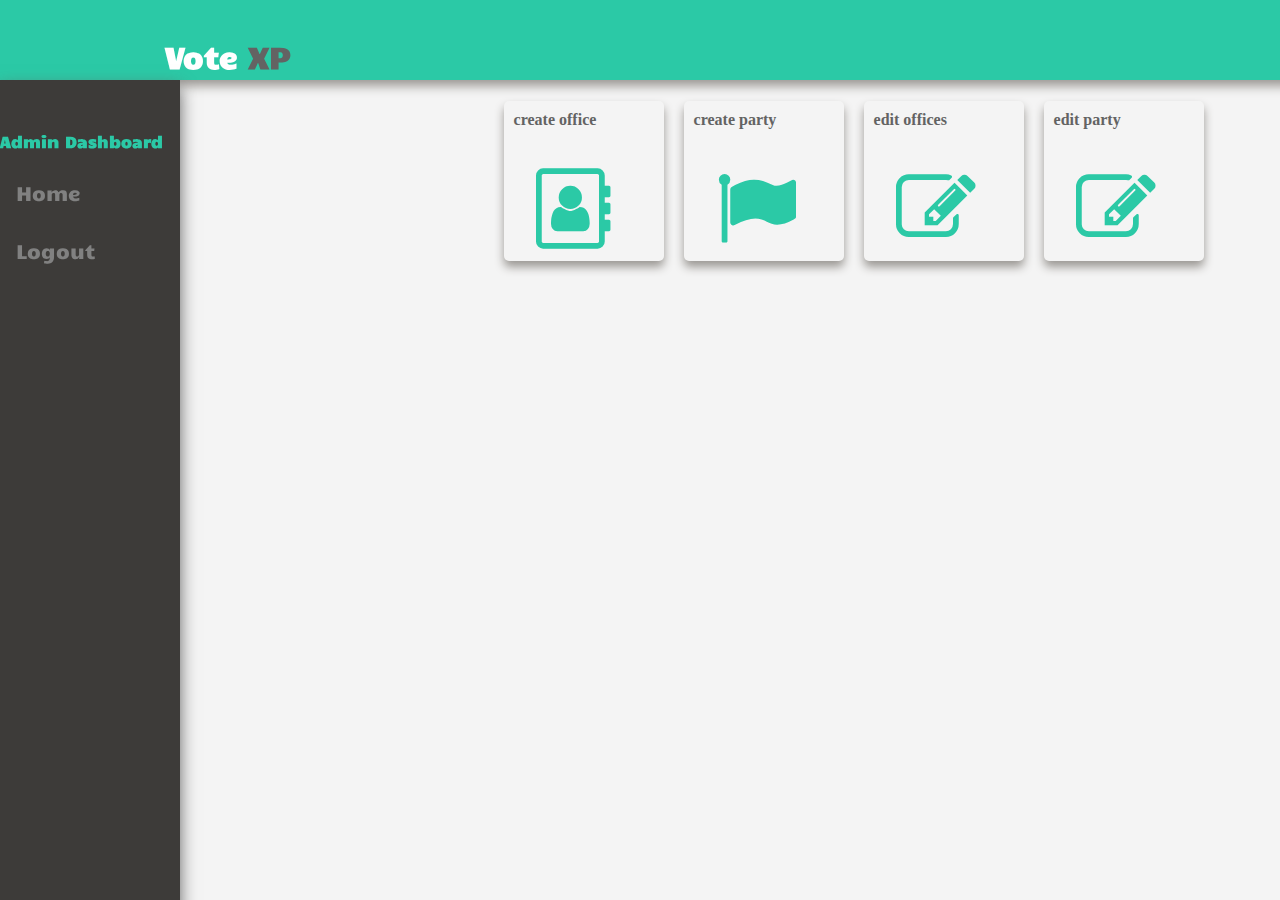
<file: UI/admin.html>
<!DOCTYPE html>
<html>
    <head>
        <meta charset="UTF-8">
        <meta name="viewport" content="width=device-width, initial-scale=1.0">
        <meta http-equiv="X-UA-Compatible" content="ie=edge">
        <link rel = "stylesheet" href = "static/css/styles.css">
        <link rel="stylesheet" href="https://cdnjs.cloudflare.com/ajax/libs/font-awesome/4.7.0/css/font-awesome.min.css">
        <title>VOTEXP | ADMIN</title>  
    </head>
    <body >
        <section class="section section-profile">
            <nav>
                <ul>
                    <li>
                        <h1><a class="appname" href="index.html">Vote <span>XP</span> </a></h1>
                    </li>
                    <li>
                        <!-- <a href="index.html"></a>  <img src="static/images/applogo.png" alt="logo"  > -->
                    </li>
                  
                        
    
                    </div>
                </ul>
            </nav>
            <div class="sidenav">
                <h4 class="profileh4">Admin Dashboard</h4>
                <a href="index.html">Home</a>
                <br>
              
                <a href="index.html">Logout</a>
              </div>
              
              <!-- Page content -->
              <div class="main">
                <div>
                        <div class="modal">
                                <div class="modal-content">
                                    <span class="close-button">&times;</span>
                                    <h1>create party form feature will be available on this modal</h1>
                                    <a class="btn " href="allparties.html">submit</a>
                                 </div>
                            </div>
                            <div class="modal2">
                                <div class="modal-content">
                                    <span class="close-button2">&times;</span>
                                    <h1>create office form feature will be available on this modal</h1>
                                    <a class="btn " href="alloffices.html">submit</a>
                                 </div>
                            </div>
           
            <section id="profile-page">
                
                <div class="profile-section">
                        
                    <a href="#"  class="trigger2">
                    <div class="profile-panel">
                        <div class="profile-icon">
                              
                           <h4>create office</h4>
                           <i class="fa fa-address-book-o"></i>
                       </div>
                    </div>
                   </a>
       
                    <a href="#"  class="trigger">
                    <div class="profile-panel">
                           <div class="profile-icon">
                               <h4>create party</h4> 
                              <i class="fa fa-flag"></i>
                          </div>
                       </div>
                    </a>
       
                       <a href="editoffice.html">
                       <div class="profile-panel">
                               <div class="profile-icon">
                                  <h4>edit offices</h4>
                                  <i class="fa fa-edit"></i>
                              </div>
                           </div>
                       </a>  
       
                       <a href="editparty.html">
                       <div class="profile-panel">
                               <div class="profile-icon">
                                   <h4>edit party </h4>
                                   <i class="fa fa-edit"></i>
                            </div>
                       </div> 
                      </a>  

                      
                                    
                </div>
        
             </div>
           
           </section>
           <script type="text/javascript" src="static/js/modal.js"></script>     
</html>
</file>
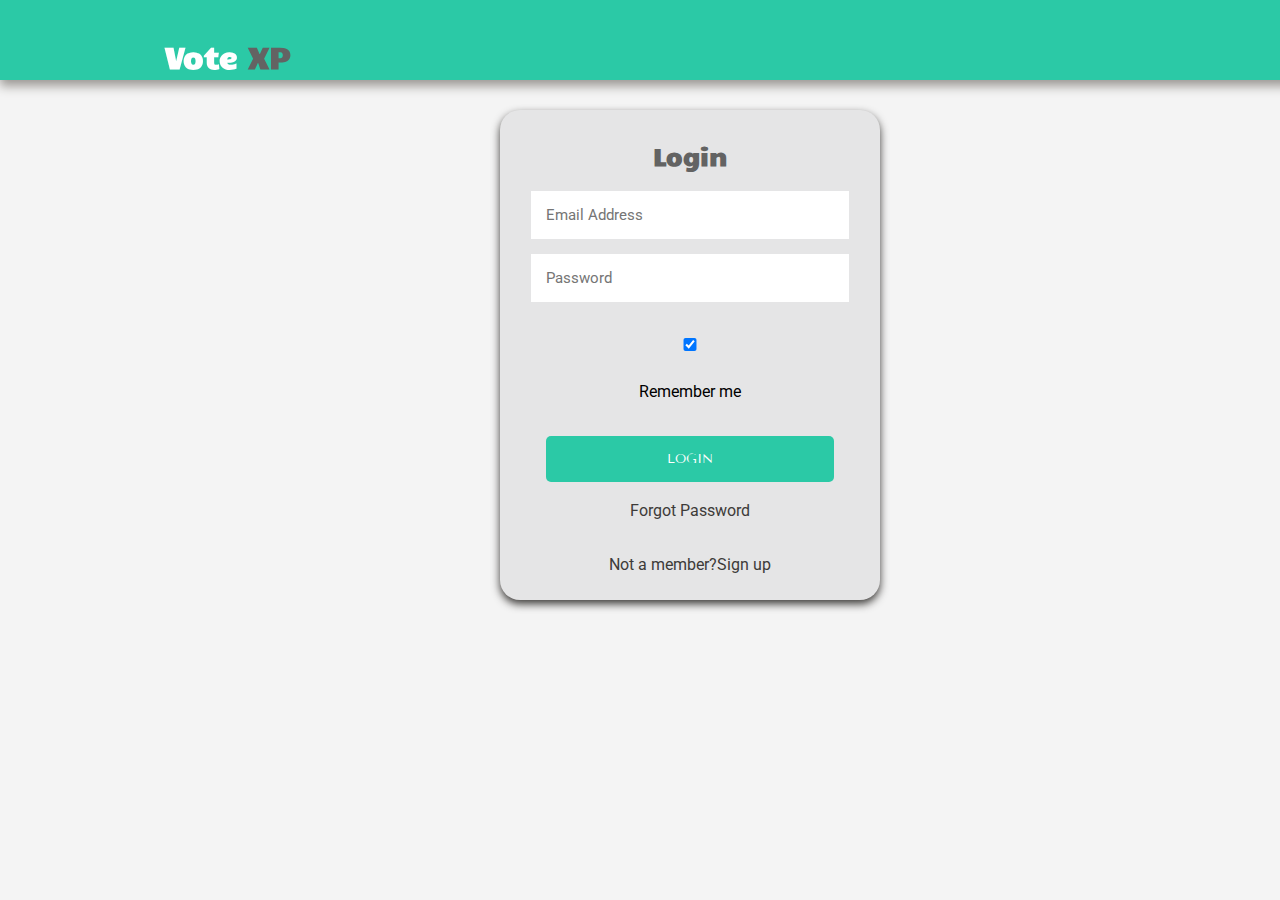
<file: UI/login.html>
<!DOCTYPE html>
<html>
    <head>
        <meta charset="UTF-8">
        <meta name="viewport" content="width=device-width, initial-scale=1.0">
        <meta http-equiv="X-UA-Compatible" content="ie=edge">
        <link rel = "stylesheet" href = "static/css/styles.css">
        <title>SIGNIN | VOTEXP</title>
    </head>
    <body >
        <nav>
            <ul>
                <li>
                    <h1><a class="appname" href="index.html">Vote <span>XP</span> </a></h1>
                </li>
                <li>
                    <!-- <a href="index.html"></a><img src="static/images/applogo.png" alt="logo" > -->
                </li>
            </ul>
        </nav>       
        <section class="section section-login">
            <div class="container">
                <div class="formregister"> 
                    <h2>Login </h2>    
                        <form action="profile.html" method="get">                       
                        <input type = "email" name = "your_email" placeholder = "Email Address">                      
                        <input type = "password" name = "your_password" placeholder = "Password"><br><br>
                        <input type="checkbox" checked="checked" name="remember"><p>Remember me </p> <br>
                        <button>login</button><br><br>
                        <a href="#">Forgot Password</a><br><br>
                        <p><a href="signup.html">Not a member?Sign up </a></p>
                        </form>
                </div>
            </div>
         </section>
    </body>
</html>
</file>
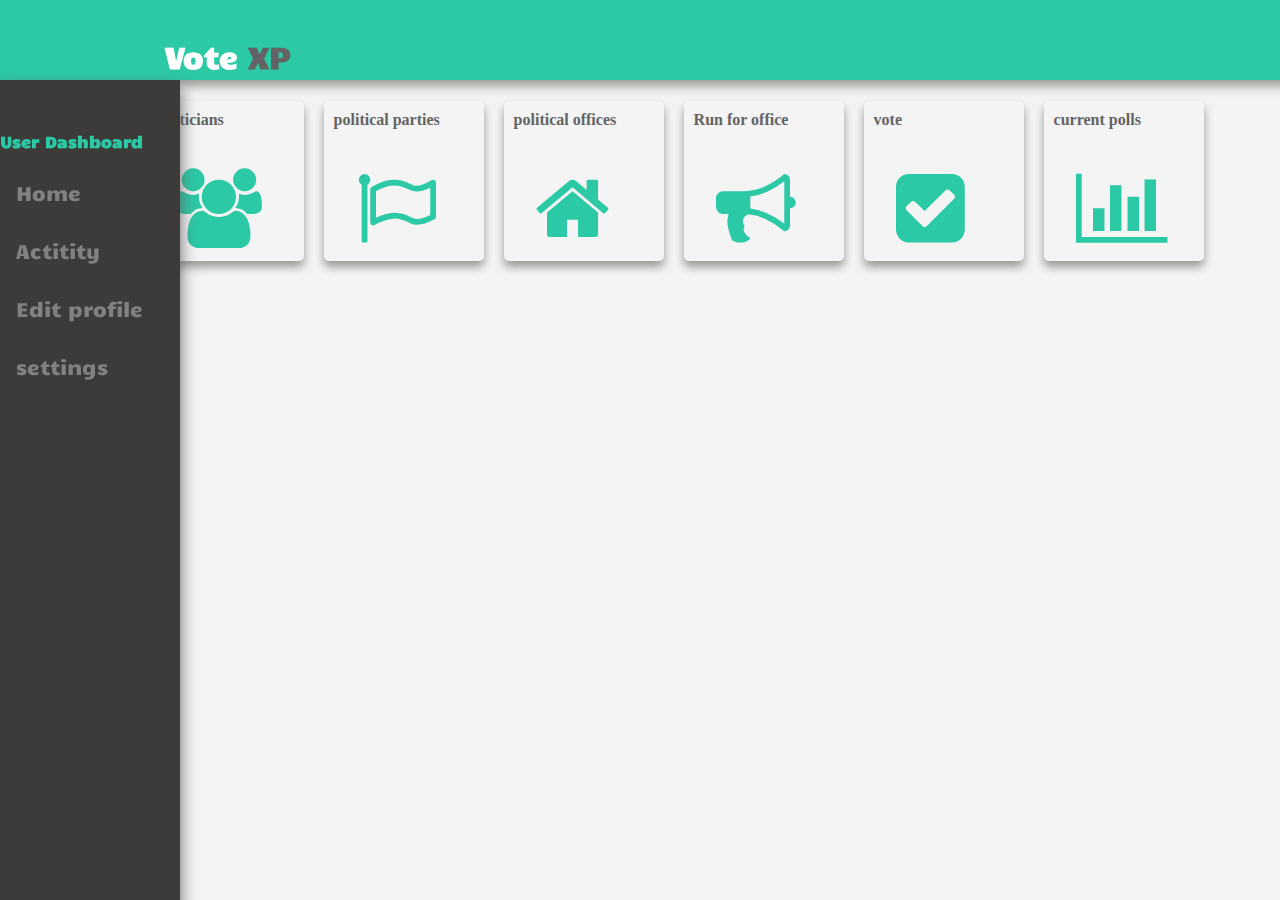
<file: UI/profile.html>
<!DOCTYPE html>
<html>
    <head>
        <meta charset="UTF-8">
        <meta name="viewport" content="width=device-width, initial-scale=1.0">
        <meta http-equiv="X-UA-Compatible" content="ie=edge">
        <link rel = "stylesheet" href = "static/css/styles.css">
        <link rel="stylesheet" href="https://cdnjs.cloudflare.com/ajax/libs/font-awesome/4.7.0/css/font-awesome.min.css">
        <title>VOTEXP | PROFILE</title>  
    </head>
    <body >
        <section class="section section-profile">
            <nav>
                <ul>
                    <li>
                        <h1><a class="appname" href="index.html">Vote <span>XP</span> </a></h1>
                    </li>
                    <li>
                        <!-- <a href="index.html"></a>  <img src="static/images/applogo.png" alt="logo"  > -->
                    </li>
                    <div class="right-float">
                        <li>
                            <a href="#" class="trigger"></a>
                        </li>
                        <li>
                            <a href="home.html">Home</a>
                        </li>
                        <li>
                            <a href="index.html">Logout</a>
                        </li>
                    </div>
                </ul>
            </nav>
            <div class="sidenav">
                <h4 class="profileh4">User Dashboard</h4>
                <a href="index.html">Home</a>
                <br>
                <a href="activity.htm">Actitity</a>
                <br>
                <a href="editprofile.html">Edit profile</a>
                <br>
                <a href="settings.html">settings</a>
              </div>
              
              <!-- Page content -->
              <div class="main">
                <div>
           
            <section id="profile-page">
                
                <div class="profile-section">
       
                   <a href="politicians.html">
                    <div class="profile-panel">
                        <div class="profile-icon">
                           <h4>politicians</h4>
                           <i class="fa fa-users"></i>
                       </div>
                    </div>
                   </a>
       
                    <a href="allparties.html">
                    <div class="profile-panel">
                           <div class="profile-icon">
                              <h4>political parties</h4>
                              <i class="fa fa-flag-o"></i>
                          </div>
                       </div>
                    </a>
       
                       <a href="politicaloffices.html">
                       <div class="profile-panel">
                               <div class="profile-icon">
                                  <h4>political offices</h4>
                                  <i class="fa fa-home"></i>
                              </div>
                           </div>
                       </a>  
       
                       <a href="apirants.html">
                       <div class="profile-panel">
                               <div class="profile-icon">
                                   <h4>Run for office</h4>
                                   <i class="fa fa-bullhorn"></i>
                            </div>
                       </div> 
                      </a>  

                      <a href="vote.html">
                            <div class="profile-panel">
                                    <div class="profile-icon">
                                        <h4>vote</h4>
                                        <i class="	fa fa-check-square"></i>
                                 </div>
                            </div> 
                           </a>
                      <a href="elections.html">
                            <div class="profile-panel">
                                    <div class="profile-icon">
                                        <h4>current polls</h4>
                                        <i class="fa fa-bar-chart-o"></i>
                                 </div>
                            </div>   
                            </a>   
                                    
                </div>
        
             </div>
          
           </section>
        
</html>
</file>
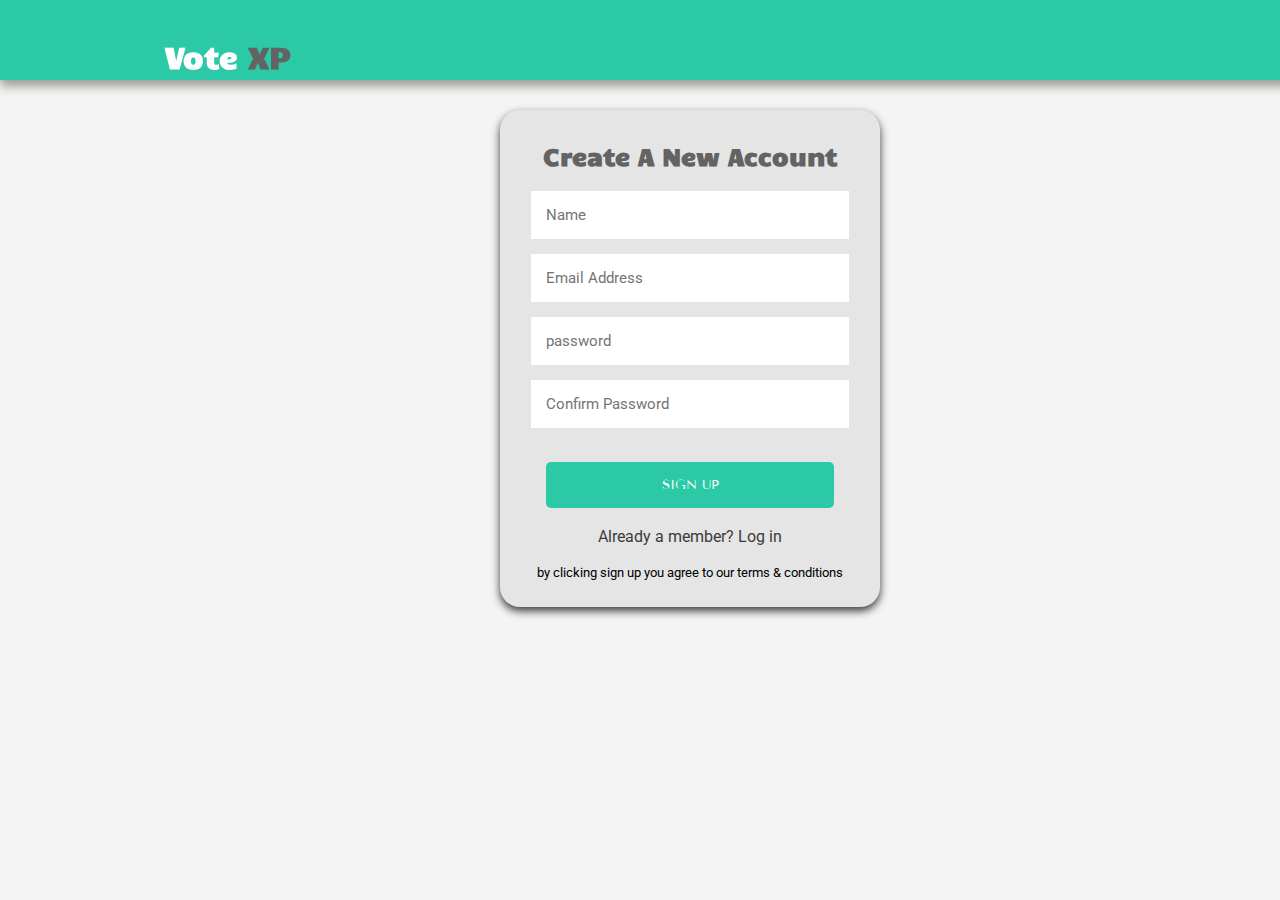
<file: UI/signup.html>
<!DOCTYPE html>
<html>
    <head>
        <meta charset="UTF-8">
        <meta name="viewport" content="width=device-width, initial-scale=1.0">
        <meta http-equiv="X-UA-Compatible" content="ie=edge">
        <link rel = "stylesheet" href = "static/css/styles.css">
        <title>SIGN UP | VOTEXP</title>
    </head>
    <body>     
        <nav>
            <ul>
                <li>
                   
                    <h1><a class="appname" href="index.html">Vote <span>XP</span> </a></h1>
                
                 </li>
                 <li>
                    
                 </li>
             </ul>
         </nav>
        <section class="section section-login">
            <div class="container">
               <div class="formregister">
                   <h2>Create A New Account </h2>
                        <form action="login.html" method="get">                      
                        <input type = "text" name = "your_name" placeholder = "Name">                       
                        <input type = "email" name = "your_email" placeholder = "Email Address">
                        <input type = "password" name = "your_password" placeholder = "password">                   
                        <input type = "password" name = "confirm_password" placeholder = "Confirm Password"><br><br>
                        <button>Sign up</button><br><br>
                        <a href="login.html" onclick="redirect">Already a member? Log in</a><br>
                        <p><small>by clicking sign up you agree to our terms & conditions</small></p>
                        </form>
                    
                 </div>
             </div> 
        </section>
     </body>
</html>
</file>
<file: UI/static/css/styles.css>
@import url('https://fonts.googleapis.com/css?family=Roboto:300');
@import url('https://fonts.googleapis.com/css?family=Bevan|Candal|Kaushan+Script|Tenor+Sans|Thasadith');

body{
    margin: 0;
    padding: 0;
    background-color:#F4F4F4;
}



/* new nav */

ul {
    list-style-type: none;
    margin: auto;
    padding: 15px;
    background-color: #2bc9a6;
    overflow: hidden;
    position: fixed;
    top: 0;
    width: 100%;
    height: 50px;
    box-shadow: 0 6px 10px 0 #9b9894;
      
  }
  img{
    width: 175px;
    height:175px;
    cursor: pointer;
    
  }
span{
    color: #636363;
}

  li a {
    display: block;
    color: white;
    text-decoration: none;
    font-size: 30px;
    float: left;
    padding-left: 150px;
    padding-bottom: 70px
  }
  .right-float {
    float: right;
  }
  .right-float a:hover {
    color: #68BDFD;
    transition: 0.4s ease;
  }
  /* navbar styles */
/* homepage styles */
.v-header{
    height:100vh;
    display:flex;
    align-items:center;
    color:#3d3b39;
    font-family: "Roboto", sans-serif;
  
   
  }
  
  .containerindex{
    width:820px;
    padding-left:10px;
    margin:auto;
    text-align:center;
    font-family: "Roboto", sans-serif;
  }
  
 .appname{
     font-family:'Candal', sans-serif;
 } 
 .appintro{
     font-family: 'Thasadith', sans-serif;
 }
  .header-content h1{
    
    font-size:40px;
    text-align: center;
    
  
  
  }
  
  .header-content p{
    font-size:25px;
    text-align: center;
    
  
  }
  
  .btn{
    background:#2bc9a6;
    color:	#F4F4F4;
    padding:5px 40px;
    text-decoration: none;
    border-radius: 10px;
    margin-left: 30px;
    font-family:'Tenor Sans', sans-serif;
    transition: 0.3s;
    box-shadow: 0 4px 8px 0 #636363;
  
  }
  .btn :hover {
    box-shadow: 0 4px 8px 0 #636363;
  }
  
  
  .section-index{
    background-image:url('../images/new1.jpg');
    background-size: cover;
    
    
  }
  .section-profile{
   background-color: #F4F4F4;
   position: absolute;
    top:80px;
    left:0;
    width:100%;
    height:87vh;
    overflow:hidden;
  
   
  }

  /* form styles */
  .container {
    max-width: 380px;
    padding-left: 500px;
    height:506px; 
    
  }

.formregister {
    box-shadow: 0 4px 8px 0 #3d3b39;
    transition: 0.3s;
    padding: 10px;
    margin-top: 110px;
    font-family: "Roboto", sans-serif;
    background-color: #E5E5E6;
    text-align:center;
    border-radius: 20px;

}
.formregister h2{
    font-family:'Candal', sans-serif;
}
.formregister a p {
    font-family: 'Thasadith', sans-serif;
}
.formregister:hover {
    box-shadow: 0 8px 16px 0 #636363;
}
.formregister  a {
  text-decoration: none;
  color:#3d3b39;
}
form input {
    font-family: "Roboto", sans-serif;
    outline: 0;
    background:#fff;
    width: 80%;
    border: 0;
    margin: 0 0 15px;
    padding: 15px;
    font-size: 15px;
  }
  button {
    font-family:'Tenor Sans', sans-serif;
    text-transform: uppercase;
    background:#2bc9a6;
    width: 80%;
    border: 0;
    padding: 15px;
    color: #FFFFFF;
    cursor: pointer;
    border-radius: 5px;
}

  /* end of form styles */
  
.profileh4{
  color: #2bc9a6;
}
a{
    
  color: #636363
  }
  
  h4{
    
    color: #636363
    }
    
    h2{
      color: #636363;
     }
    
     h1{
        color:   #3d3b39;
     }
     h3{
        color:   #3d3b39;
     }
     h1{
      color:  #3d3b39;
      }
    h5{
      color:  #3d3b39;
      font-family: "Roboto", sans-serif;
     }

   /* profile settings */
 
#profile-page h1{
    text-align: center;
    padding-bottom: 0.3rem;
    border-bottom: 0.3rem solid  #3d3b39;
}
.profile-container{
     
    display: flex;
    flex-direction: column;
    justify-content: center;
    flex-direction: row;
    justify-content: space-between;
}
.profile-container__sidebar{
    width: 20rem;
    height: 60vh;
    background-color: #22313F;
    float: left;
}
.profile-container__sidebar h4{
    text-align: center;
    padding-top: .1rem;
    color:whitesmoke;
}

.profile-container__sidebar ul > li{
    text-decoration: none;
    margin: 1.5rem;
    list-style: none;
}
.profile-container__sidebar ul > li a{
    color: whitesmoke;
    font-size: 1.2rem;
    text-decoration: none;
}

/* Main sidebar styling */
.profile-section{
  
    float: right;
    background:#F4F4F4;
    display: flex;
    transition: 0.3s;
    margin-right: 6%;
 

}
.profile-section .profile-panel{
    width: 10rem;
    height: 10rem;
    background: #F4F4F4;
    margin-left: 20px;
    margin-top: 10px;
    border-radius: 5px;
    box-shadow: 0 6px 10px 0 #9b9894;
    transition: 0.3s;
    color: #636363;

}
.profile-panel:hover {
  box-shadow: 0 8px 16px 0 #636363;
}
.profile-section a{
 text-decoration: none;
}

.profile-icon{
   
    color:#2bc9a6;
    
}
.profile-icon h4{
    padding: .6rem;
}
.profile-icon a{
  padding: .6rem;
}
.profile-icon a{
  padding: .6rem;
  text-decoration: none;
}
.profile-icon .fa{
    padding: .5rem;
    font-size:5rem;
    margin-left:1.5rem;
}

.userprofile {
  box-shadow: 0 2px 6px 0 #636363;
  padding: 10px;
  font-family: "Roboto", sans-serif;
  background-color: #E5E5E6;
  border-radius: 10px;
  font-weight: 400px;
 
}

.sidenav {
  height: 100%; /* Full-height: remove this if you want "auto" height */
  width: 180px; /* Set the width of the sidebar */
  position: fixed; /* Fixed Sidebar (stay in place on scroll) */
  z-index: 1; /* Stay on top */
  top: 80px; /* Stay at the top */
  
  background-color:#3d3b39; /* Black */
  overflow-x: hidden; /* Disable horizontal scroll */
  padding-top: 30px;
  font-family:'Candal', sans-serif;
  box-shadow: 0 8px 16px 0 #636363;
}

/* The navigation menu links */
.sidenav a {
  padding: 6px 8px 6px 16px;
  text-decoration: none;
  font-size: 20px;
  color:#818181;
  display: block;
}

/* When you mouse over the navigation links, change their color */
.sidenav a:hover {
  color:#f1f1f1;
}

/* Style page content */
.main {
  margin-left: 160px; /* Same as the width of the sidebar */
  padding: 0px 10px;
}

/* On smaller screens, where height is less than 450px, change the style of the sidebar (less padding and a smaller font size) */
@media screen and (max-height: 450px) {
  .sidenav {padding-top: 15px;}
  .sidenav a {font-size: 18px;}
}
/* modal styles */
.modal {
  position: fixed;
  left: 0;
  top: 0;
  width: 100%;
  height: 100%;
  background-color: rgba(0, 0, 0, 0.5);
  opacity: 0;
  visibility: hidden;
  transform: scale(1.1);
  transition: visibility 0s linear 0.25s, opacity 0.25s 0s, transform 0.25s;
  z-index: 1; /* Stay on top */
}
.modal2 {
  position: fixed;
  left: 0;
  top: 0;
  width: 100%;
  height: 100%;
  background-color: rgba(0, 0, 0, 0.5);
  opacity: 0;
  visibility: hidden;
  transform: scale(1.1);
  transition: visibility 0s linear 0.25s, opacity 0.25s 0s, transform 0.25s;
  z-index: 1; /* Stay on top */
}
.modal-content {
  position: absolute;
  top: 50%;
  left: 50%;
  transform: translate(-50%, -50%);
  background-color: lightgray;
 
  padding: 1rem 1.5rem;
  width: 50rem;
  border-radius: 0.5rem;
  z-index: 1; /* Stay on top */
}
.close-button {
  float: right;
  width: 1.5rem;
  line-height: 1.5rem;
  text-align: center;
  cursor: pointer;
  border-radius: 0.25rem;
  background-color: lightgray;
}
.close-button:hover {
  background-color: darkgray;
}
.close-button2 {
  float: right;
  width: 1.5rem;
  line-height: 1.5rem;
  text-align: center;
  cursor: pointer;
  border-radius: 0.25rem;
  background-color: lightgray;
}
.close-button2:hover {
  background-color: darkgray;
}
.show-modal {
  opacity: 1;
  visibility: visible;
  transform: scale(1.0);
  transition: visibility 0s linear 0s, opacity 0.25s 0s, transform 0.25s;
}
.show-modal2 {
  opacity: 1;
  visibility: visible;
  transform: scale(1.0);
  transition: visibility 0s linear 0s, opacity 0.25s 0s, transform 0.25s;
}

/* end of modal styles */
</file>
